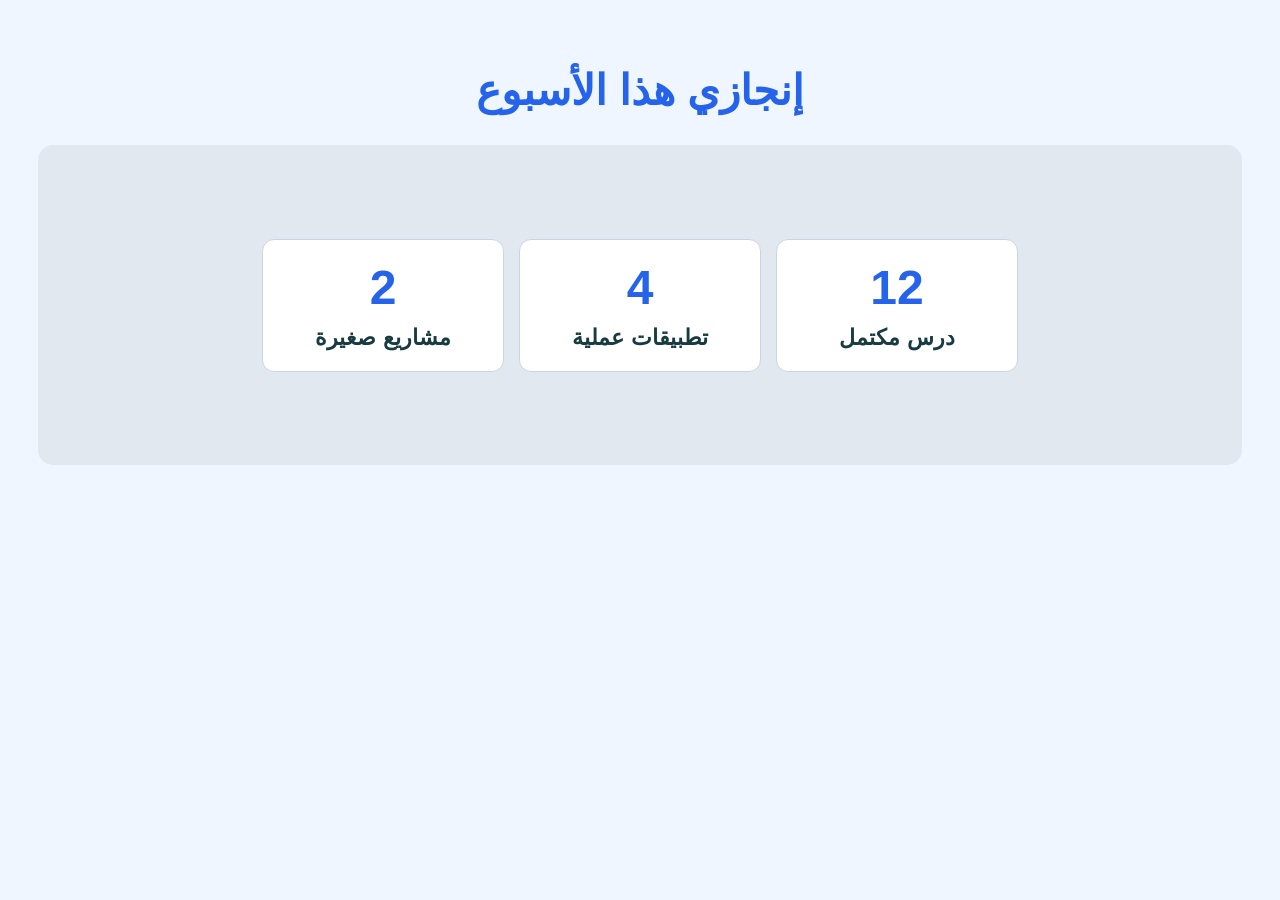
<file: session8/index.html>
<!DOCTYPE html>
<html lang="ar" dir="rtl">
<head>
    <meta charset="UTF-8">
    <meta name="viewport" content="width=device-width, initial-scale=1.0">
    <title>لوحة إنجاز الطالب</title>
    <link rel="stylesheet" href="style.css">
</head>
<body>

    <h1>إنجازي هذا الأسبوع</h1>

    <div class="panel">

        <div class="card">
            <h2>12</h2>
            <p>درس مكتمل</p>
        </div>

        <div class="card">
            <h2>4</h2>
            <p>تطبيقات عملية</p>
        </div>

        <div class="card">
            <h2>2</h2>
            <p>مشاريع صغيرة</p>
        </div>

    </div>

</body>
</html>
</file>
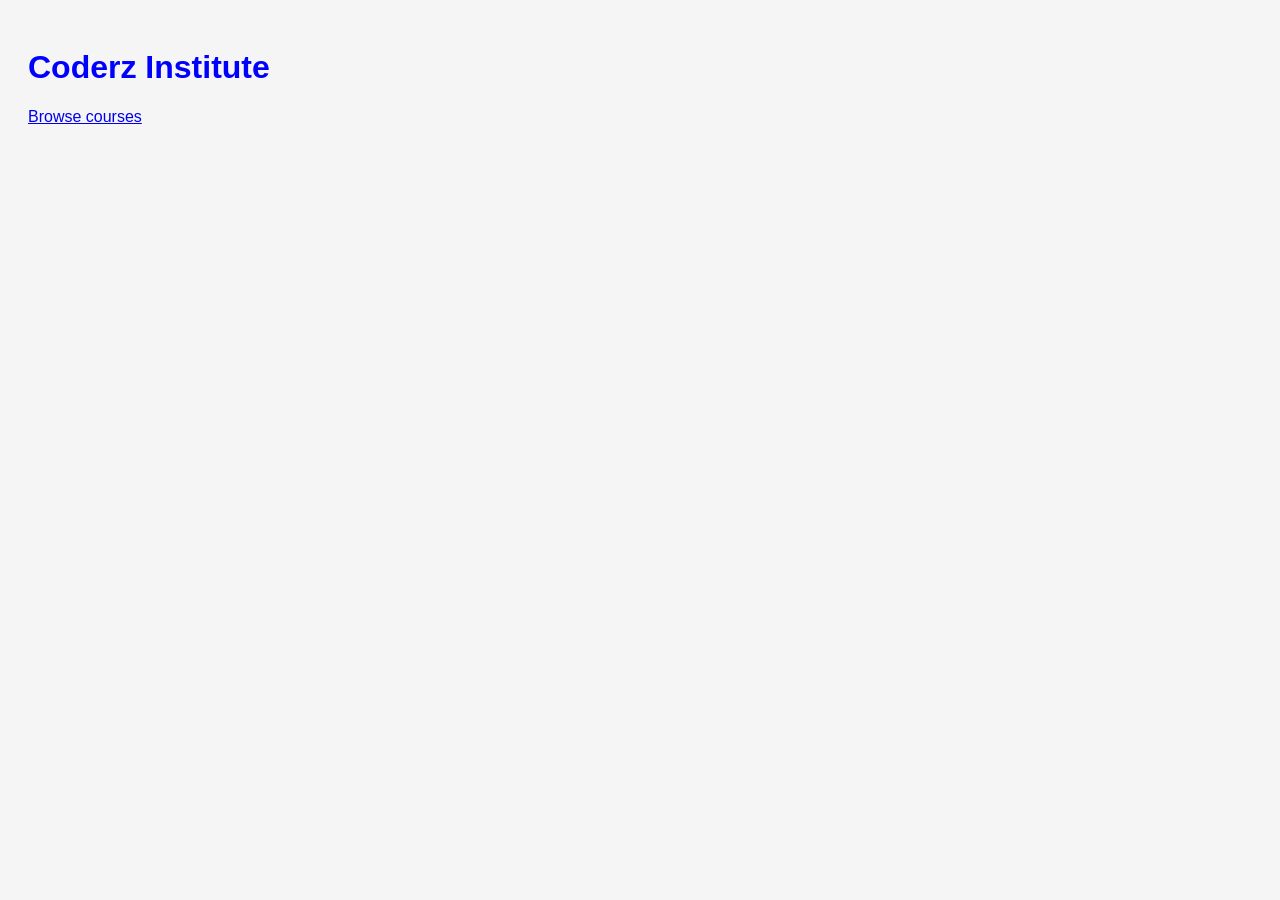
<file: session6/ass 1/index.html>
<!DOCTYPE html>
<html lang="en">
<head>
    <meta charset="UTF-8">
    <meta name="viewport" content="width=device-width, initial-scale=1.0">
    <title>Coderz Institute</title>
    <link rel="stylesheet" href="styles.css">
</head>
<body>
    <h1>Coderz Institute</h1>

    <a href="pages/courses.html">Browse courses</a>
</body>
</html>
</file>
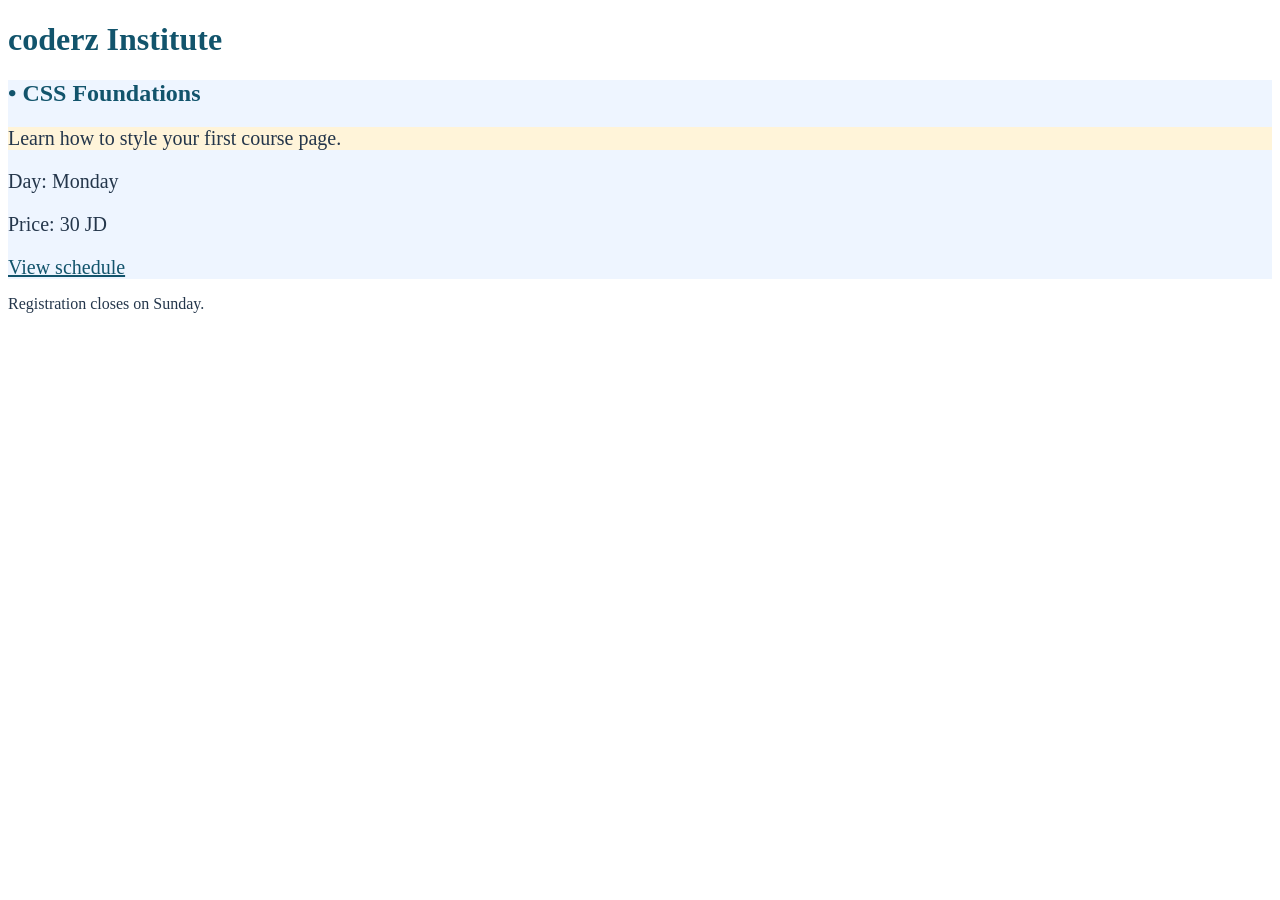
<file: session6/ass 3/index.html>
<!doctype html>
<html lang="en">
<head>
  <meta charset="utf-8">
  <title>coderz | Course announcement</title>
<link rel="stylesheet" href="styles.css">
</head>
<body>
  <header>
<h1>coderz Institute</h1>
  </header>

  <main>
    <article class="course-card">
      <h2>CSS Foundations</h2>
      <p>Learn how to style your first course page.</p>

      <div class="details" id="schedule">
        <p>Day: Monday</p>
        <p>Price: 30 JD</p>
      </div>

      <a class="action" href="#schedule">View schedule</a>
    </article>

    <p>Registration closes on Sunday.</p>
  </main>
</body>
</html>
</file>
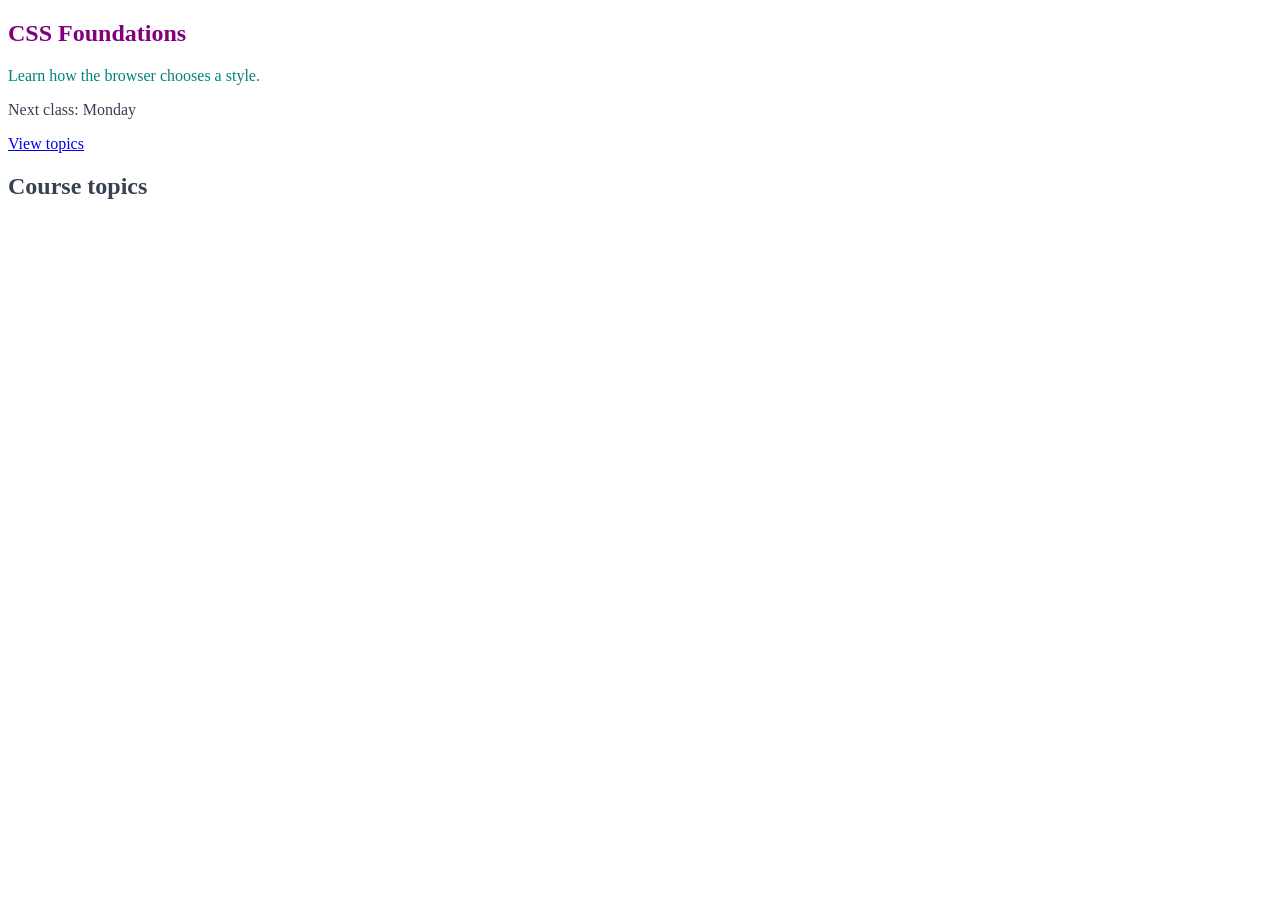
<file: session6/assiment2/index.html>
<!DOCTYPE html>
<html lang="en">
<head>
    <meta charset="UTF-8">
    <meta name="viewport" content="width=device-width, initial-scale=1.0">
    <title>CSS Cascade Experiment</title>
    <link rel="stylesheet" href="styles.css">
</head>
<body>

    <article class="course-card">
        <h1 id="course-title" class="title">CSS Foundations</h1>
        <p>Learn how the browser chooses a style.</p>

        <div class="details">
            <p>Next class: Monday</p>
        </div>

        <a href="#topics">View topics</a>
        <h2 id="topics">Course topics</h2>
    </article>

</body>
</html>
</file>
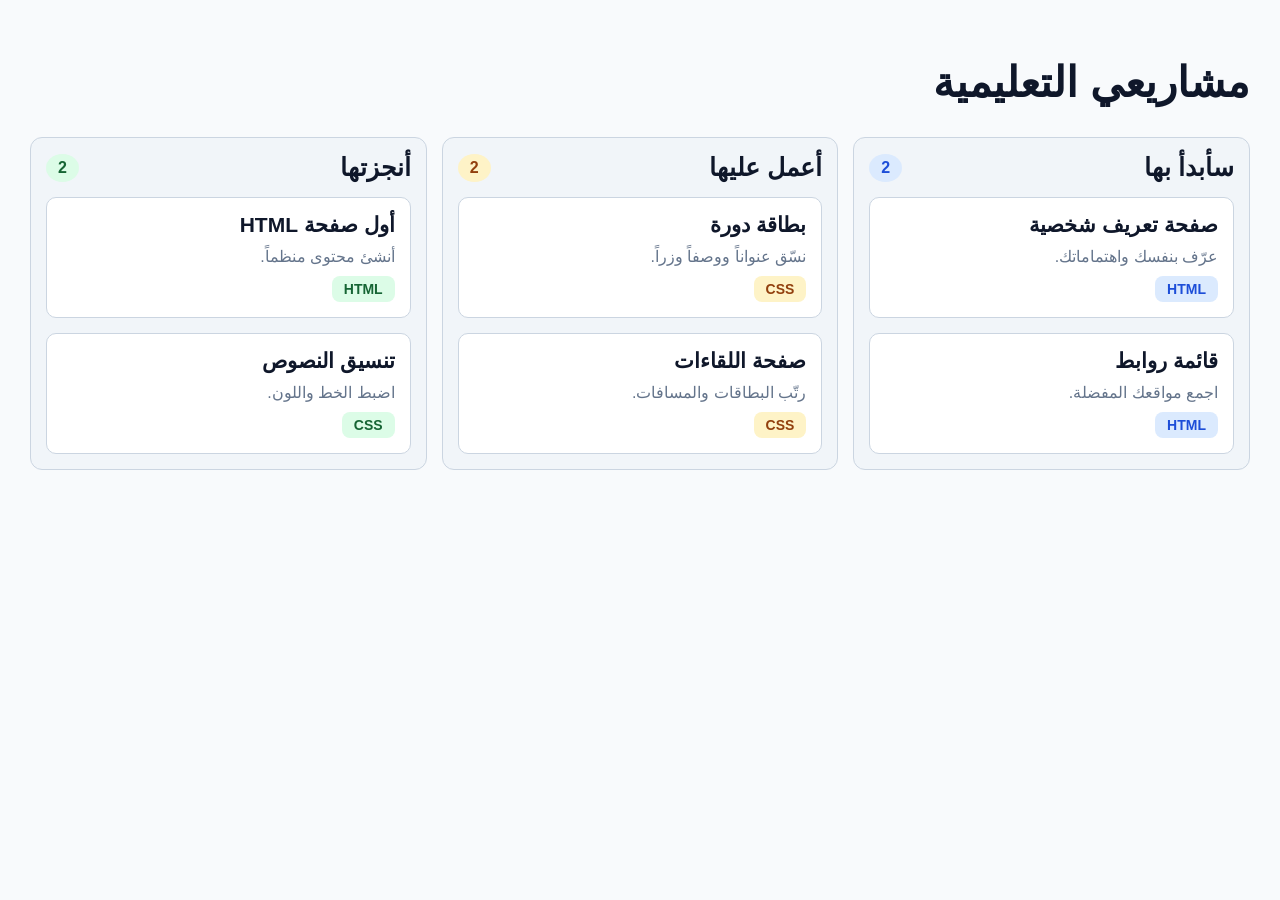
<file: session8/ass 4/index.html>
<!DOCTYPE html>
<html lang="ar" dir="rtl">
<head>
    <meta charset="UTF-8">
    <meta name="viewport" content="width=device-width, initial-scale=1.0">
    <title>مشاريعي التعليمية</title>
    <link rel="stylesheet" href="styles.css">
</head>
<body>

    <h1>مشاريعي التعليمية</h1>

    <div class="board">

        <!-- العمود الأول -->
        <div class="column todo">

            <div class="column-header">
                <h2>سأبدأ بها</h2>
                <span class="count">2</span>
            </div>

            <div class="card">
                <h3>صفحة تعريف شخصية</h3>
                <p>عرّف بنفسك واهتماماتك.</p>
                <span class="tag">HTML</span>
            </div>

            <div class="card">
                <h3>قائمة روابط</h3>
                <p>اجمع مواقعك المفضلة.</p>
                <span class="tag">HTML</span>
            </div>

        </div>

        <!-- العمود الثاني -->
        <div class="column progress">

            <div class="column-header">
                <h2>أعمل عليها</h2>
                <span class="count">2</span>
            </div>

            <div class="card">
                <h3>بطاقة دورة</h3>
                <p>نسّق عنواناً ووصفاً وزراً.</p>
                <span class="tag">CSS</span>
            </div>

            <div class="card">
                <h3>صفحة اللقاءات</h3>
                <p>رتّب البطاقات والمسافات.</p>
                <span class="tag">CSS</span>
            </div>

        </div>

        <!-- العمود الثالث -->
        <div class="column done">

            <div class="column-header">
                <h2>أنجزتها</h2>
                <span class="count">2</span>
            </div>

            <div class="card">
                <h3>أول صفحة HTML</h3>
                <p>أنشئ محتوى منظماً.</p>
                <span class="tag">HTML</span>
            </div>

            <div class="card">
                <h3>تنسيق النصوص</h3>
                <p>اضبط الخط واللون.</p>
                <span class="tag">CSS</span>
            </div>

        </div>

    </div>

</body>
</html>
</file>
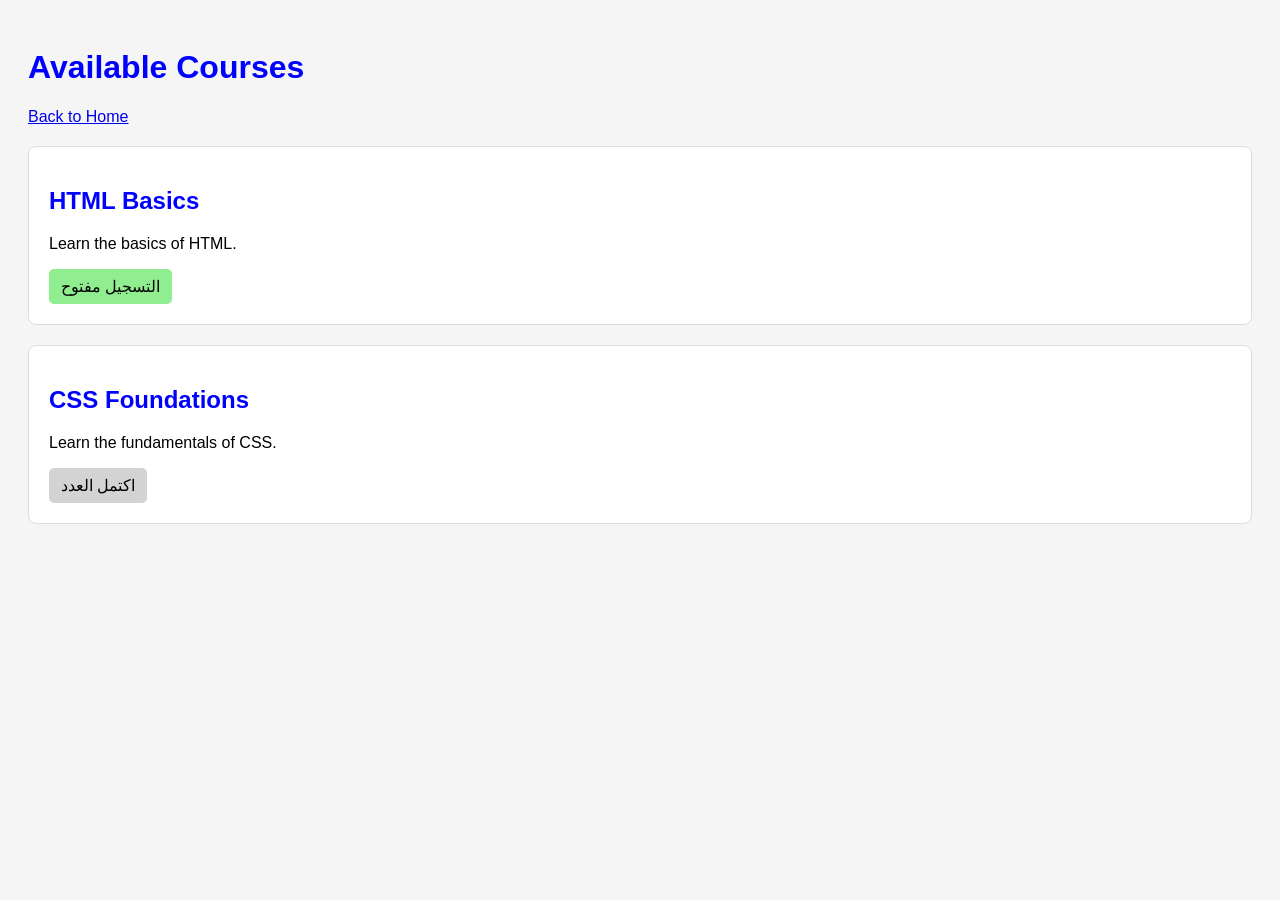
<file: session6/ass 1/pages/course.html>
<!DOCTYPE html>
<html lang="en">
<head>
    <meta charset="UTF-8">
    <meta name="viewport" content="width=device-width, initial-scale=1.0">
    <title>Our Courses</title>
    <link rel="stylesheet" href="../styles.css">
</head>
<body>

    <h1>Available Courses</h1>

    <a href="../index.html">Back to Home</a>

    <article class="course-card" data-status="open">
        <h2>HTML Basics</h2>
        <p>Learn the basics of HTML.</p>
        <span class="status">التسجيل مفتوح</span>
    </article>

    <article class="course-card" data-status="full">
        <h2>CSS Foundations</h2>
        <p>Learn the fundamentals of CSS.</p>
        <span class="status">اكتمل العدد</span>
    </article>

</body>
</html>
</file>
<file: session8/style.css>
body {
    background-color: #EFF6FF;
    font-family: Arial, sans-serif;
    text-align: center;
    padding: 30px;
}

h1 {
    color: #2563EB;
    font-size: 42px;
    margin-bottom: 30px;
}

.panel {
    background-color: #E2E8F0;
    border-radius: 15px;
    height: 280px;
    padding: 20px;

    display: flex;
    flex-direction: row;
    justify-content: center;
    align-items: center;
    gap: 15px;
}

.card {
    background-color: #FFFFFF;
    border: 1px solid #CBD5E1;
    border-radius: 12px;
    width: 200px;
    padding: 20px;
    text-align: center;
}

.card h2 {
    color: #2563EB;
    font-size: 48px;
    margin: 0;
}

.card p {
    color: #183B42;
    font-size: 22px;
    font-weight: bold;
    margin: 10px 0 0;
}
</file>
<file: session6/ass 1/styles.css>
:root {
    --brand: blue;
}

body {
    font-family: Arial, sans-serif;
    background-color: #f5f5f5;
    padding: 20px;
}

h1, h2 {
    color: var(--brand);
}

.course-card {
    background-color: white;
    padding: 20px;
    margin: 20px 0;
    border: 1px solid #ddd;
    border-radius: 8px;
}

.status {
    display: inline-block;
    padding: 8px 12px;
    border-radius: 5px;
}

.course-card[data-status="open"] .status {
    background-color: lightgreen;
}

.course-card[data-status="full"] .status {
    background-color: lightgray;
}
</file>
<file: session6/ass 3/styles.css>
:root {
  --brand: #12546c;
  font-size: 16px;
}
body {
  color: #24364b;
  background: white;
}

h1, h2 {
  color: var(--brand);
}


.course-card {
  background: #eef5ff;
  font-size: 20px;
}


.course-card h2 {
  font-size: 1.5rem;
}

.course-card > p {
  background: #fff4d9;
}


.course-card h2::before {
  content: "• ";
  color: var(--brand);
}


.action {
  color: #12546c;
}

.action:hover {
  color: #6845a8;
}


.action:focus-visible {
  outline: 3px solid orange;
}
</file>
<file: session6/assiment2/styles.css>
#course-title {
    color: purple;
}

.title {
    color: orange;
}

.title {
    color: green;
}

h1 {
    color: navy;
}

.course-card {
    color: #374151;
}

.course-card > p {
    color: teal;            
}

.course-card a:hover {
    color: red;
}

.course-card a:focus-visible {
    outline: 3px solid orange;
    outline-offset: 4px;
}
</file>
<file: session8/ass 4/styles.css>
* {
    box-sizing: border-box;
}

body {
    background-color: #F8FAFC;
    font-family: Arial, sans-serif;
    margin: 0;
    padding: 30px;
}

h1 {
    color: #0F172A;
    font-size: 42px;
    margin-bottom: 30px;
}

.board {
    display: flex;
    flex-direction: row;
    flex-wrap: wrap;
    gap: 15px;
}

.column {
    background-color: #F1F5F9;
    border: 1px solid #CBD5E1;
    border-radius: 12px;
    padding: 15px;

    flex: 1 1 280px;
    min-width: 0;

    display: flex;
    flex-direction: column;
    gap: 15px;
}

.column-header {
    display: flex;
    justify-content: space-between;
    align-items: center;
}

.column-header h2 {
    color: #0F172A;
    font-size: 25px;
    margin: 0;
}

.count {
    padding: 5px 12px;
    border-radius: 50%;
    font-weight: bold;
}

.card {
    background-color: #FFFFFF;
    border: 1px solid #CBD5E1;
    border-radius: 10px;
    padding: 15px;
}

.card h3 {
    color: #0F172A;
    font-size: 21px;
    margin: 0;
}

.card p {
    color: #64748B;
    font-size: 16px;
    margin: 10px 0;
}

.tag {
    display: inline-block;
    padding: 5px 12px;
    border-radius: 8px;
    font-weight: bold;
    font-size: 14px;
}

.todo .count,
.todo .tag {
    background-color: #DBEAFE;
    color: #1D4ED8;
}

.progress .count,
.progress .tag {
    background-color: #FEF3C7;
    color: #92400E;
}

.done .count,
.done .tag {
    background-color: #DCFCE7;
    color: #166534;
}
</file>
